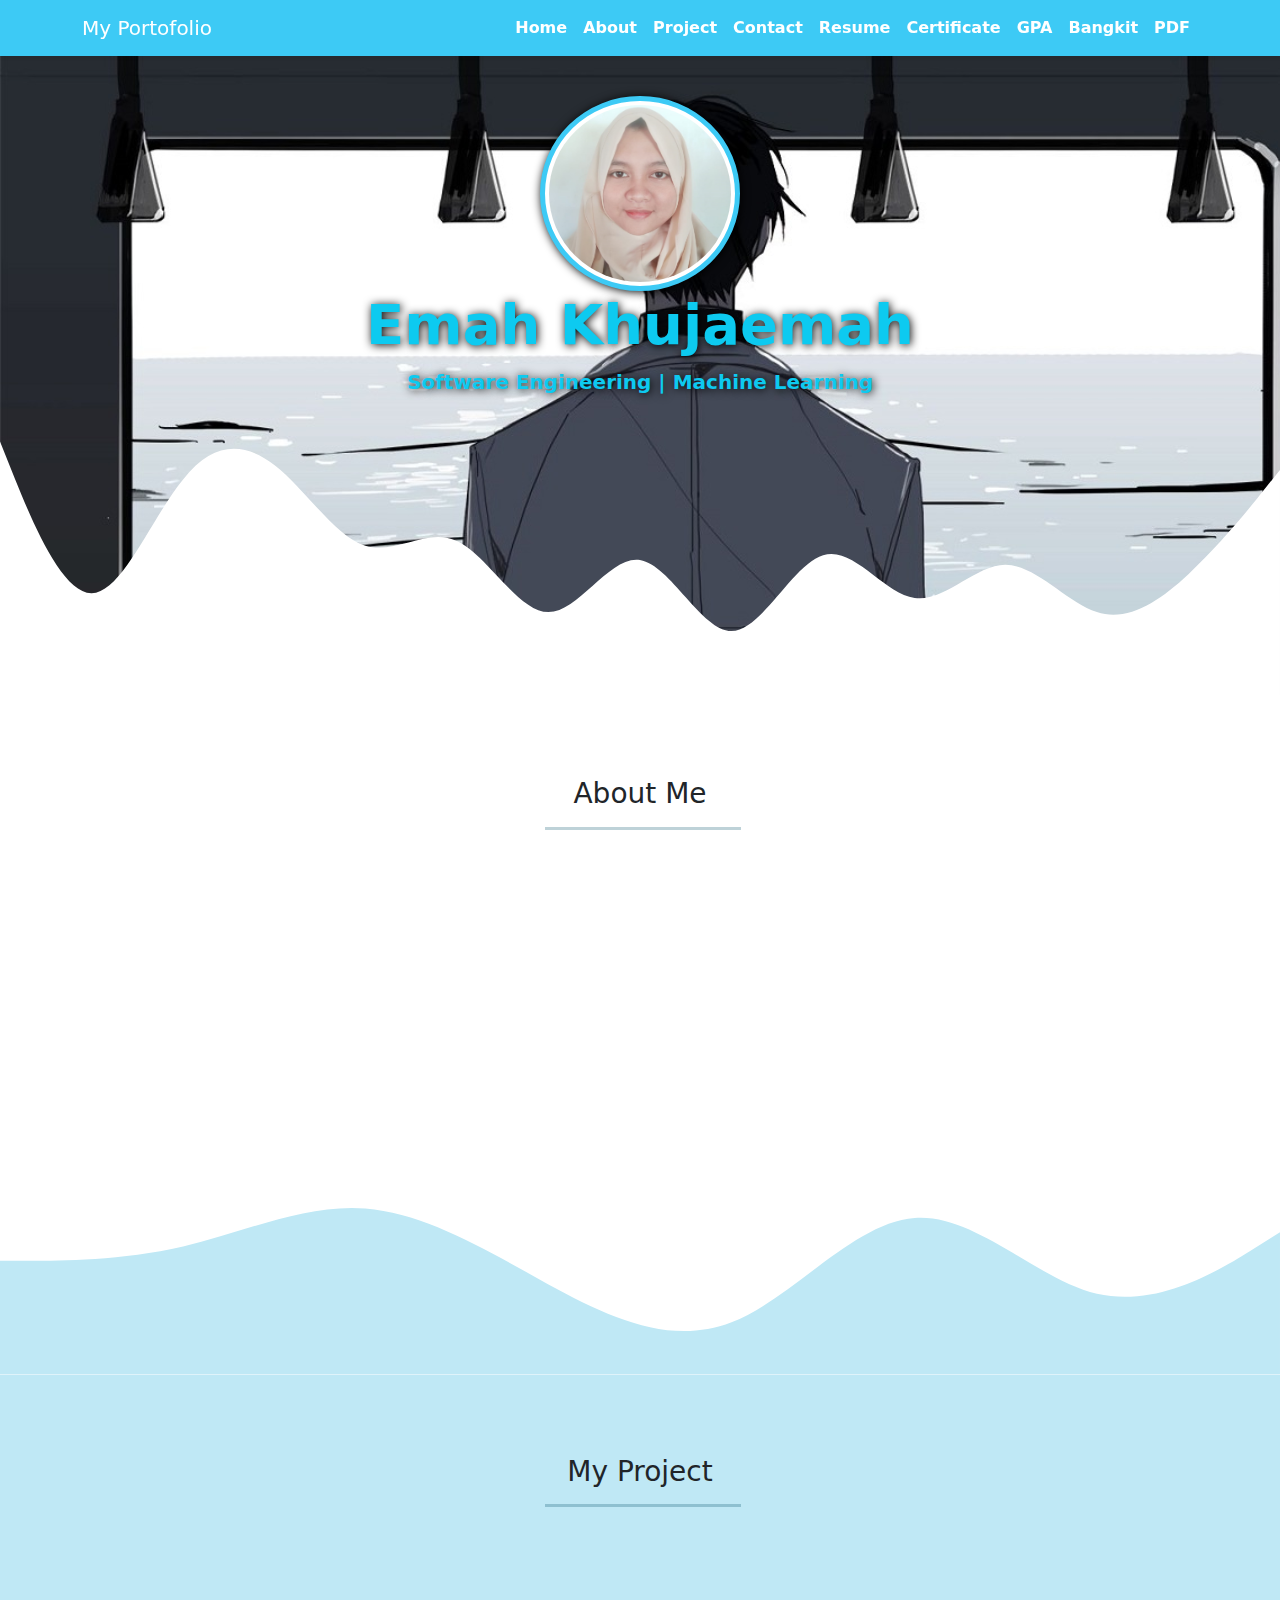
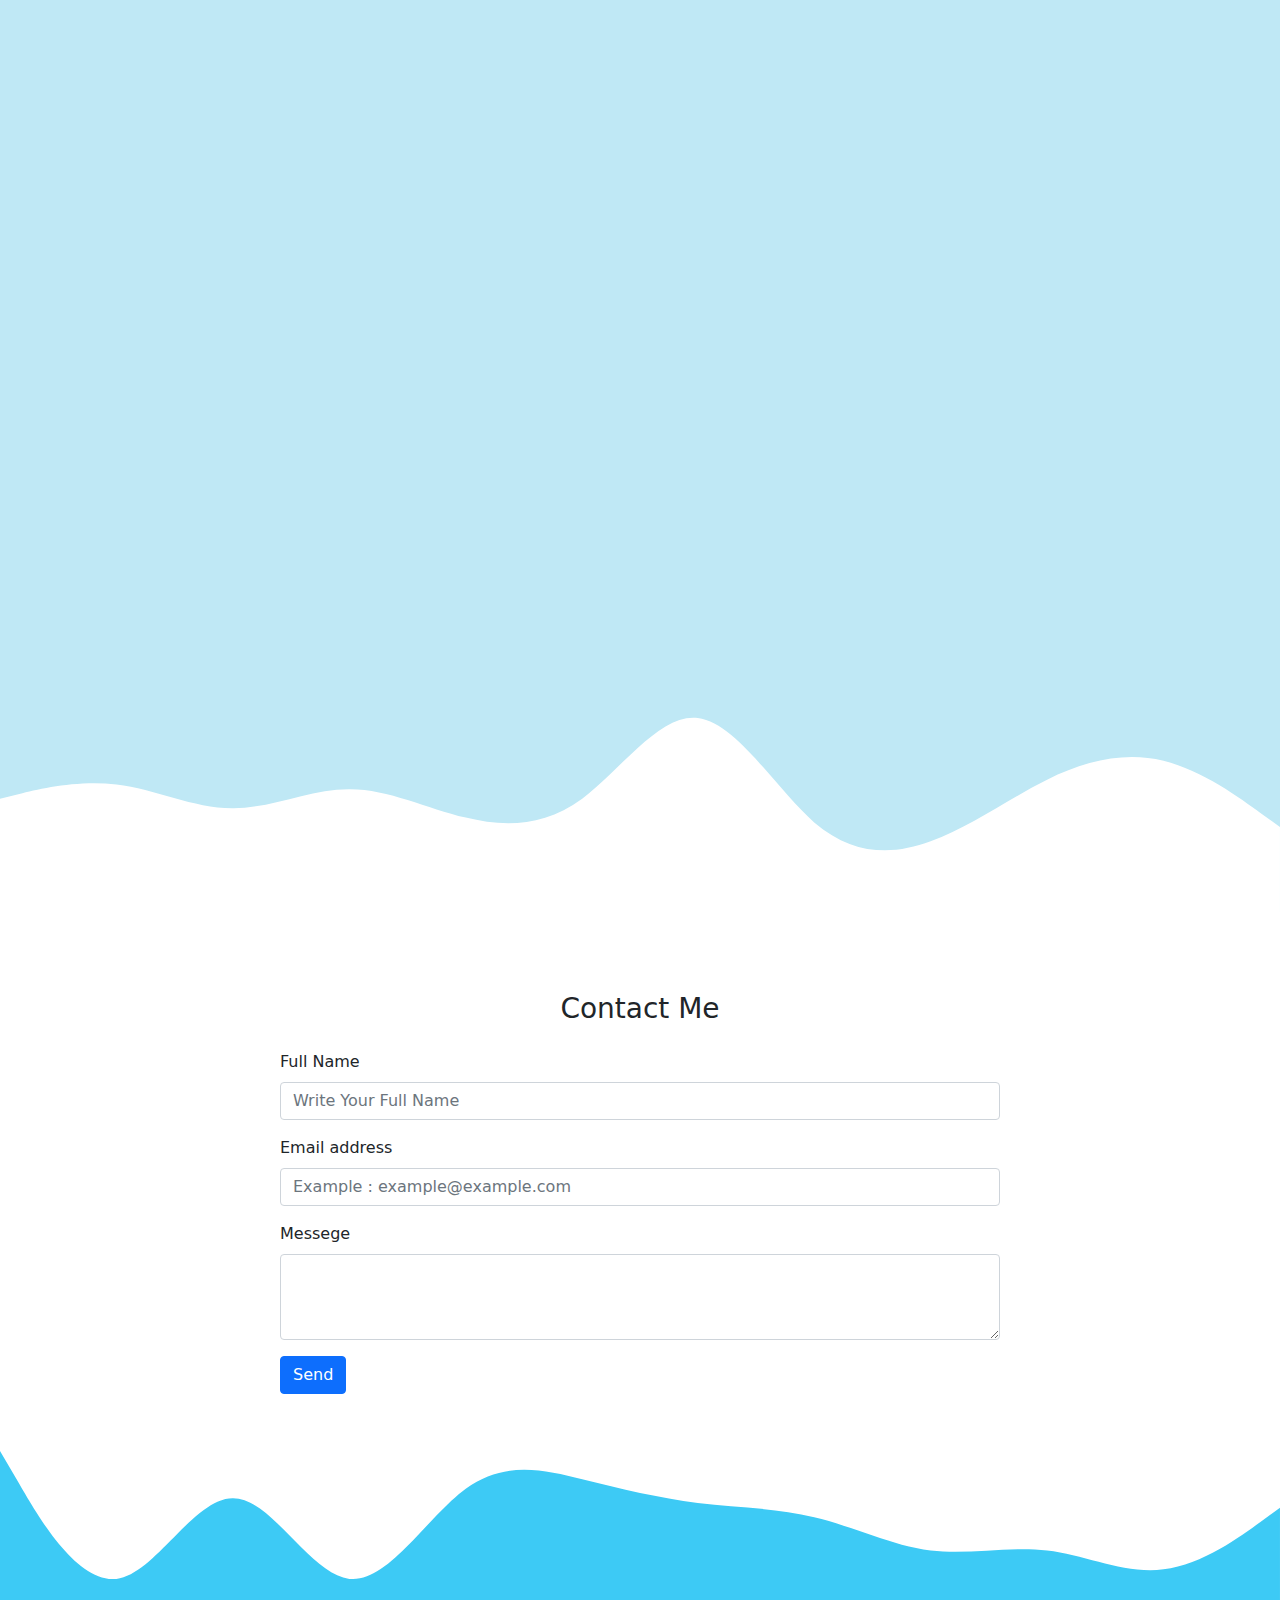
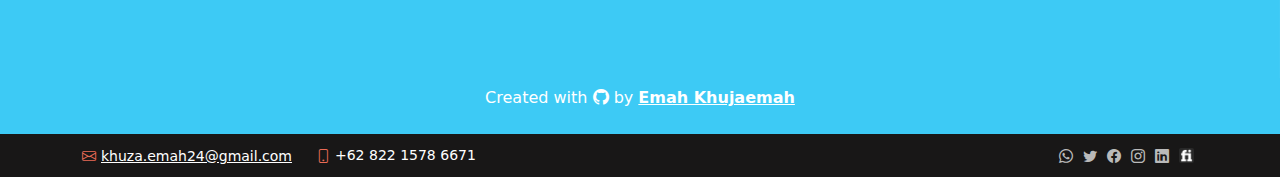
<file: index.html>
<!DOCTYPE html>
<html lang="en">

<head>
  <meta charset="UTF-8" />
  <meta http-equiv="X-UA-Compatible" content="IE=edge" />
  <meta name="viewport" content="width=device-width, initial-scale=1.0" />

  <!-- Bootstrap CSS -->
  <link href="assets/css/bootstrap.css" rel="stylesheet" />
  <link rel="stylesheet" href="assets/css/style.css">

  <!-- Bootstrap Icon  -->
  <link rel="stylesheet" href="https://cdn.jsdelivr.net/npm/bootstrap-icons@1.5.0/font/bootstrap-icons.css">

  <title>My Portofolio | Emah</title>
</head>

<body id="home">

  <!-- NAVBAR -->
  <nav class="navbar navbar-expand-lg navbar-dark shadow-sm fixed-top" style="background-color: #3dcaf5;">
    <div class="container">
      <a class="navbar-brand " href="#">My Portofolio</a>
      <button class="navbar-toggler" type="button" data-bs-toggle="collapse" data-bs-target="#navbarNavAltMarkup"
        aria-controls="navbarNavAltMarkup" aria-expanded="false" aria-label="Toggle navigation">
        <span class="navbar-toggler-icon"></span>
      </button>
      <div class="collapse navbar-collapse" id="navbarNavAltMarkup">
        <div class="navbar-nav ms-auto">
          <a class="nav-link active" href="#home">Home</a>
          <a class="nav-link active" href="#about">About</a>
          <a class="nav-link active" href="#project">Project</a>
          <a class="nav-link active" href="#contact">Contact</a>
          <a class="nav-link active" href="assets/pdf/Emah Khujaemah - Curriculum Vitae.pdf">Resume</a>
          <a class="nav-link active"
            href="https://drive.google.com/drive/folders/1eDLAWZ83RihxjGfrp4lkOzlc3cpoqtiG?usp=sharing">Certificate</a>
          <a class="nav-link active" href="assets/pdf/IPS_1905005_SEMESTER_1-8.pdf">GPA</a>
          <a class="nav-link active" href="assets/pdf/M061DKY3802 Emah Khujaemah.pdf">Bangkit</a>
          <a class="nav-link active" href="assets/pdf/Emah Khujaemah - Portofolio.pdf">PDF</a>
        </div>
      </div>
    </div>
  </nav>


  <section class="jumbroton text-center text-info" style="padding-top: 6rem; background-color: #87e3ff;">
    <img src="assets/img/emah-cv.jpg" alt="foto profil" class="rounded-circle img-thumbnail" />
    <h1 class="fw-bold display-4">Emah Khujaemah</h1>
    <p class="fw-bold lead">Software Engineering | Machine Learning</p>
    <svg xmlns="http://www.w3.org/2000/svg" viewBox="0 0 1440 320">
      <path fill="#ffffff" fill-opacity="1"
        d="M0,32L17.1,74.7C34.3,117,69,203,103,202.7C137.1,203,171,117,206,74.7C240,32,274,32,309,58.7C342.9,85,377,139,411,149.3C445.7,160,480,128,514,144C548.6,160,583,224,617,224C651.4,224,686,160,720,165.3C754.3,171,789,245,823,245.3C857.1,245,891,171,926,160C960,149,994,203,1029,208C1062.9,213,1097,171,1131,170.7C1165.7,171,1200,213,1234,224C1268.6,235,1303,213,1337,181.3C1371.4,149,1406,107,1423,85.3L1440,64L1440,320L1422.9,320C1405.7,320,1371,320,1337,320C1302.9,320,1269,320,1234,320C1200,320,1166,320,1131,320C1097.1,320,1063,320,1029,320C994.3,320,960,320,926,320C891.4,320,857,320,823,320C788.6,320,754,320,720,320C685.7,320,651,320,617,320C582.9,320,549,320,514,320C480,320,446,320,411,320C377.1,320,343,320,309,320C274.3,320,240,320,206,320C171.4,320,137,320,103,320C68.6,320,34,320,17,320L0,320Z">
      </path>
    </svg>
  </section>

  <!-- About -->
  <section id="about" class="about" style="padding-top: 5rem;">
    <div class="container">
      <div class="row justify-content-center">
        <div class="col col-lg-5 col-md-6">
          <h3 class="text-center">About Me</h3>
          <hr>
          <br>
        </div>
      </div>
      <div class="row justify-content-center">
        <div class="col-md-6 mb-4 pLeft">
          <h4 class="text-center">My Story</h4>
          <div class="biodata pLeft">
            <p>
              &emsp;&ensp;&nbsp; I am a fresh graduate in software engineering with internship experience as a Laravel
              Developer. I am actively studying Dicoding and have completed studying Machine Learning the in Bangkit
              Program. I am committed to professional growth, ready to contribute and innovate within the software
              development team.
            </p>
          </div>
        </div>
        <div class="col-md-1"></div>
        <div class="col-md-5 mb-4 pRight">
          <h4 class="text-center">Personal Information</h4>
          <div class="personal pRight">
            <p>Name : Emah Khujaemah<br>
              <!-- Status : college student<br> -->
              Collage : Indramayu State Polytechnic<br>
              Major : Informatics Engineering <br>
              Study Program : D4 Software Engineering
            </p>
          </div>
        </div>
      </div>
    </div>
    <svg xmlns="http://www.w3.org/2000/svg" viewBox="0 0 1440 320">
      <path fill="#bfe8f5" fill-opacity="1"
        d="M0,192L34.3,192C68.6,192,137,192,206,176C274.3,160,343,128,411,133.3C480,139,549,181,617,218.7C685.7,256,754,288,823,261.3C891.4,235,960,149,1029,144C1097.1,139,1166,213,1234,229.3C1302.9,245,1371,203,1406,181.3L1440,160L1440,320L1405.7,320C1371.4,320,1303,320,1234,320C1165.7,320,1097,320,1029,320C960,320,891,320,823,320C754.3,320,686,320,617,320C548.6,320,480,320,411,320C342.9,320,274,320,206,320C137.1,320,69,320,34,320L0,320Z">
      </path>
    </svg>
  </section>

  <!-- Project -->
  <section id="project" class="project" style="background-color: #bfe8f5; padding-top: 5rem;">
    <div class="container">
      <div class="row justify-content-center">
        <div class="col col-lg-5 col-md-6">
          <h3 class="text-center">My Project</h3>
          <hr>
        </div>
      </div>
      <div class="row justify-content-center m-lg-5">
        <!-- <div class="col-md-4 mb-2">
          <div class="card mt-3">
            <img src="assets/img/penata-rias.jpg" class="card-img-top " alt="Project 2" width="100px">
            <div class="card-body">
              <h5 class="card-title">Penata Rias | MUA ~Make-Up Artist</h5>
              <p class="card-text">A website made using the laravel framework, this website was created when following a
                coding challenge.</p>
              <a name="start-bootstrap" id="start-bootstrap" class="btn btn-primary p-3"
                href="http://penata-rias-mua.azurewebsites.net" role="button" target="_blank">Start Penata Rias</a>
            </div>
          </div>
        </div> -->
        <div class="col-md-4 mb-2">
          <div class="card mt-3">
            <img src="assets/img/chatgpt.jpeg" class="card-img-top" alt="Book Recommender" width="100px">
            <div class="card-body">
              <h5 class="card-title">Analysis Sentiment ChatGPT</h5>
              <p class="card-text">Website thesis used to predict tweets and other sentiments on ChatGPT topics</p>
              <!-- <a name="start-bootstrap" id="start-bootstrap" class="btn btn-primary p-3"
                href="https://khuzaemah-novel.azurewebsites.net" role="button" target="_blank">Start Blog-Novel</a> -->
            </div>
          </div>
        </div>
        <div class="col-md-4 mb-2">
          <div class="card mt-3">
            <img src="assets/img/syousetsu-blog.jpeg" class="card-img-top" alt="Project 2" width="100px">
            <div class="card-body">
              <h5 class="card-title">Syousetsu Website</h5>
              <p class="card-text">Websites made using the Laravel framework are useful for adding posts, especially
                about the novel category.</p>
              <!-- <a name="start-bootstrap" id="start-bootstrap" class="btn btn-primary p-3"
                href="https://khuzaemah-novel.azurewebsites.net" role="button" target="_blank">Start Blog-Novel</a> -->
            </div>
          </div>
        </div>
        <div class="col-md-4 mb-2">
          <div class="card mt-3">
            <img src="assets/img/proyek-3-full.jpg" class="card-img-top" alt="Project 2" width="100px">
            <div class="card-body">
              <h5 class="card-title">Application Value Recap Website-Based Madrasah Al Barokah Bongas Wetan</h5>
              <p class="card-text">Project 3 website which is used to record Madrasah students' grades and export the
                data to Excel.</p>
              <!-- <a name="start-bootstrap" id="start-bootstrap" class="btn btn-primary p-3"
                href="https://khuzaemah-novel.azurewebsites.net" role="button" target="_blank">Start Blog-Novel</a> -->
            </div>
          </div>
        </div>
        <div class="col-md-4 mb-2">
          <div class="card mt-3">
            <img src="assets/img/book-recommender.png" class="card-img-top" alt="Book Recommender" width="100px">
            <div class="card-body">
              <h5 class="card-title">Book Recommender</h5>
              <p class="card-text">Website Book Recommender System - Collaborative Filtering Based Recommender made
                using streamlit.</p>
              <!-- <a name="start-bootstrap" id="start-bootstrap" class="btn btn-primary p-3"
                href="https://khuzaemah-novel.azurewebsites.net" role="button" target="_blank">Start Blog-Novel</a> -->
            </div>
          </div>
        </div>
        <div class="col-md-4 mb-2">
          <div class="card mt-3">
            <img src="assets/img/start-bootstrap.jpg" class="card-img-top" alt="Project 2" width="100px">
            <div class="card-body">
              <h5 class="card-title">Landing Page</h5>
              <p class="card-text">One of the landing pages made by myself using HTML, CSS, and Bootstrap. I saw the
                design from the internet and made it from scratch. This landing page is responsive.</p>
              <a name="start-bootstrap" id="start-bootstrap" class="btn btn-primary p-3"
                href="https://emahkhujaemah.github.io/star-bootstrap" role="button" target="_blank">Start Bootstrap</a>
            </div>
          </div>
        </div>
        <div class="col-md-4 mb-2">
          <div class="card mt-3">
            <img src="assets/img/rock-paper-scissors.jpeg" class="card-img-top" alt="Project 2" width="100px">
            <div class="card-body">
              <h5 class="card-title">Rock Paper Scissors Game</h5>
              <p class="card-text">A simple website made to be able to play Rock Paper Scissors game with Computer using
                javascript</p>
              <a name="start-game" id="start-game" class="btn btn-primary p-3"
                href="https://emahkhujaemah.github.io/rock-paper-scissors/" role="button" target="_blank">Start Game</a>
            </div>
          </div>
        </div>
        <div class="col-md-4 mb-2">
          <div class="card mt-3">
            <img src="assets/img/bookshelf-apps.jpeg" class="card-img-top" alt="Project 2" width="100px">
            <div class="card-body">
              <h5 class="card-title">Bookshelf App</h5>
              <p class="card-text">Project Dicoding Font-End. Learn to Create a Web Front-End for Beginners. A simple
                website created to store a history of books that have been read using javascript</p>
              <a name="start-bookshelf" id="start-bookshelf" class="btn btn-primary p-3"
                href="https://emahkhujaemah.github.io/bookshelf-emah/" role="button" target="_blank">Start Bookshelf</a>
            </div>
          </div>
        </div>
        <div class="col-md-4 mb-2">
          <div class="card mt-3">
            <img src="assets/img/natsume-yuujinchou.png" class="card-img-top" alt="Project 2" width="100px">
            <div class="card-body">
              <h5 class="card-title">Anime Finder App</h5>
              <p class="card-text">Project Dicoding Font-End. Learn Front-End Web Development Fundamentals. A simple
                website to search Anime List from API <a href="https://kitsu.docs.apiary.io/">Kitsu Docs</a> using
                javascript</p>
              <!-- <a name="start-anime" id="start-anime" class="btn btn-primary p-3"
                href="https://khuzaemah.github.io/anime-emah/" role="button" target="_blank">Start Anime Finder</a> -->
            </div>
          </div>
        </div>
        <div class="col-md-4 mb-2">
          <div class="card mt-3">
            <img src="assets/img/react-quiz.png" class="card-img-top" alt="Project 2" width="100px">
            <div class="card-body">
              <h5 class="card-title">React Quiz App</h5>
              <p class="card-text">A simple website makes it possible to do Trivia Quiz using ReactJs.</p>
              <a name="start-quiz" id="start-quiz" class="btn btn-primary p-3" href="https://quizz-app-seven.vercel.app"
                role="button" target="_blank">Start Quiz</a>
            </div>
          </div>
        </div>
        <!-- <div class="col-md-4 mb-2">
          <div class="card mt-3">
            <img src="assets/img/proyek-2.jpg" class="card-img-top" alt="Project 2" width="100px">
            <div class="card-body">
              <h5 class="card-title">Convection Information System Kafka Based on Website </h5>
              <p class="card-text">
                Website created to fulfill project 2 in partnership with Kafka Konveksi in Indramayu.
                This website is useful for ordering convection items such as clothes etc. </p>
            </div>
          </div>
        </div> -->
        <div class="col-md-4 mb-2">
          <div class="card mt-3">
            <img src="assets/img/apk-counter.jpg" class="card-img-top" alt="Project 2" width="100px">
            <div class="card-body">
              <h5 class="card-title">Counter Sales</h5>
              <p class="card-text">Applications built using Android Studio. This application is used to record items on
                the counter.</p>
            </div>
          </div>
        </div>
        <!-- <div class="col-md-4 mb-2">
          <div class="card mt-3">
            <img src="assets/img/apk-biodata.jpg" class="card-img-top" alt="Project 1" width="100px">
            <div class="card-body text-center">
              <h5 class="card-title ">Laravel Bio</h5>
              <p class="card-text">Websites created using the PHP language-based Laravel framework. Contains data on
                students, lecturers and other employees regarding the Indramayu State Polytechnic Campus. There is also
                a page that is used to store personal relative data. </p>
            </div>
          </div>
        </div> -->

      </div>
    </div>
    <svg xmlns="http://www.w3.org/2000/svg" viewBox="0 0 1440 320">
      <path fill="#ffffff" fill-opacity="1"
        d="M0,192L21.8,186.7C43.6,181,87,171,131,176C174.5,181,218,203,262,202.7C305.5,203,349,181,393,181.3C436.4,181,480,203,524,213.3C567.3,224,611,224,655,192C698.2,160,742,96,785,101.3C829.1,107,873,181,916,218.7C960,256,1004,256,1047,240C1090.9,224,1135,192,1178,170.7C1221.8,149,1265,139,1309,149.3C1352.7,160,1396,192,1418,208L1440,224L1440,320L1418.2,320C1396.4,320,1353,320,1309,320C1265.5,320,1222,320,1178,320C1134.5,320,1091,320,1047,320C1003.6,320,960,320,916,320C872.7,320,829,320,785,320C741.8,320,698,320,655,320C610.9,320,567,320,524,320C480,320,436,320,393,320C349.1,320,305,320,262,320C218.2,320,175,320,131,320C87.3,320,44,320,22,320L0,320Z">
      </path>
    </svg>
  </section>

  <!-- Contact -->
  <section id="contact" style="padding-top: 5rem;">
    <div class="container">
      <div class="row">
        <div class="col text-center mb-3">
          <h3>Contact Me</h3>
        </div>

        <div class="row justify-content-center">
          <div class="col-md-8 ms-4">
            <form action="send.php" method="post" target="_blank">
              <div class="mb-3 ">
                <label for="name" class="form-label">Full Name </label>
                <input type="text" class="form-control" id="nama" name="name" aria-describedby="nama"
                  placeholder="Write Your Full Name">
              </div>
              <div class="mb-3">
                <label for="email" class="form-label">Email address</label>
                <input type="email" class="form-control" id="email" aria-describedby="email" name="email"
                  placeholder="Example : example@example.com">
              </div>
              <div class="mb-3">
                <label for="pesan" class="form-label">Messege</label>
                <textarea class="form-control" id="pesan" rows="3" name="pesan"></textarea>
              </div>
              <input type="hidden" name="noWa" value="6282215786671">
              <button type="submit" name="submit" class="btn btn-primary">Send</button>
            </form>
          </div>
        </div>

      </div>
    </div>
    <svg xmlns="http://www.w3.org/2000/svg" viewBox="0 0 1440 320">
      <path fill="#3dcaf5" fill-opacity="1"
        d="M0,64L21.8,101.3C43.6,139,87,213,131,208C174.5,203,218,117,262,117.3C305.5,117,349,203,393,208C436.4,213,480,139,524,106.7C567.3,75,611,85,655,96C698.2,107,742,117,785,122.7C829.1,128,873,128,916,138.7C960,149,1004,171,1047,176C1090.9,181,1135,171,1178,176C1221.8,181,1265,203,1309,197.3C1352.7,192,1396,160,1418,144L1440,128L1440,320L1418.2,320C1396.4,320,1353,320,1309,320C1265.5,320,1222,320,1178,320C1134.5,320,1091,320,1047,320C1003.6,320,960,320,916,320C872.7,320,829,320,785,320C741.8,320,698,320,655,320C610.9,320,567,320,524,320C480,320,436,320,393,320C349.1,320,305,320,262,320C218.2,320,175,320,131,320C87.3,320,44,320,22,320L0,320Z">
      </path>
    </svg>
  </section>

  <!-- Footer -->
  <footer class="text-white text-center p-2" style="background-color: #3dcaf5;">
    <p>Created with <i class="bi bi-github"></i> by <a href="https://github.com/khuzaemah"
        class="text-white fw-bold">Emah Khujaemah</a></p>
  </footer>

  <!-- ======= Top Bar ======= -->
  <section id="topbar" class="d-flex align-items-center">
    <div class="container d-md-flex d-sm-block justify-content-center justify-content-md-between ">
      <div class="contact-info d-flex align-items-center">
        <i class="bi bi-envelope d-flex align-items-center"><a
            href="khuza.emah24@gmail.com">khuza.emah24@gmail.com</a></i>
        <i class="bi bi-phone d-flex align-items-center ms-4"><span>+62 822 1578 6671</span></i>
      </div>
      <div class="social-links d-md-flex align-items-center m-1">
        <a href="https://wa.me/6282215786671"><i class="bi bi-whatsapp text-center"></i></a>
        <a href="https://twitter.com/emahkhujaemah" class="twitter"><i class="bi bi-twitter"></i></a>
        <a href="https://facebook.com/emahkhujaemah" class="facebook"><i class="bi bi-facebook"></i></a>
        <a href="https://www.instagram.com/khuza.emah24/" class="instagram"><i class="bi bi-instagram"></i></a>
        <a href="https://www.linkedin.com/in/emah-khujaemah/" class="linkedin"><i class="bi bi-linkedin"></i></i></a>
        <a href="https://www.fiverr.com/emah24" class="fiverr"><img src="assets/img/fiverr.png" width="15px"></a>
      </div>
    </div>
  </section>

  <!-- Javascript -->
  <script src="https://platform.linkedin.com/badges/js/profile.js" async defer type="text/javascript"></script>
  <script src="assets/js/jquery-3.6.0.min.js"></script>
  <script src="assets/js/bootstrap.js"></script>
  <script src="assets/js/popper.min.js"></script>
  <script src="assets/js/script.js"></script>
</body>

</html>
</file>
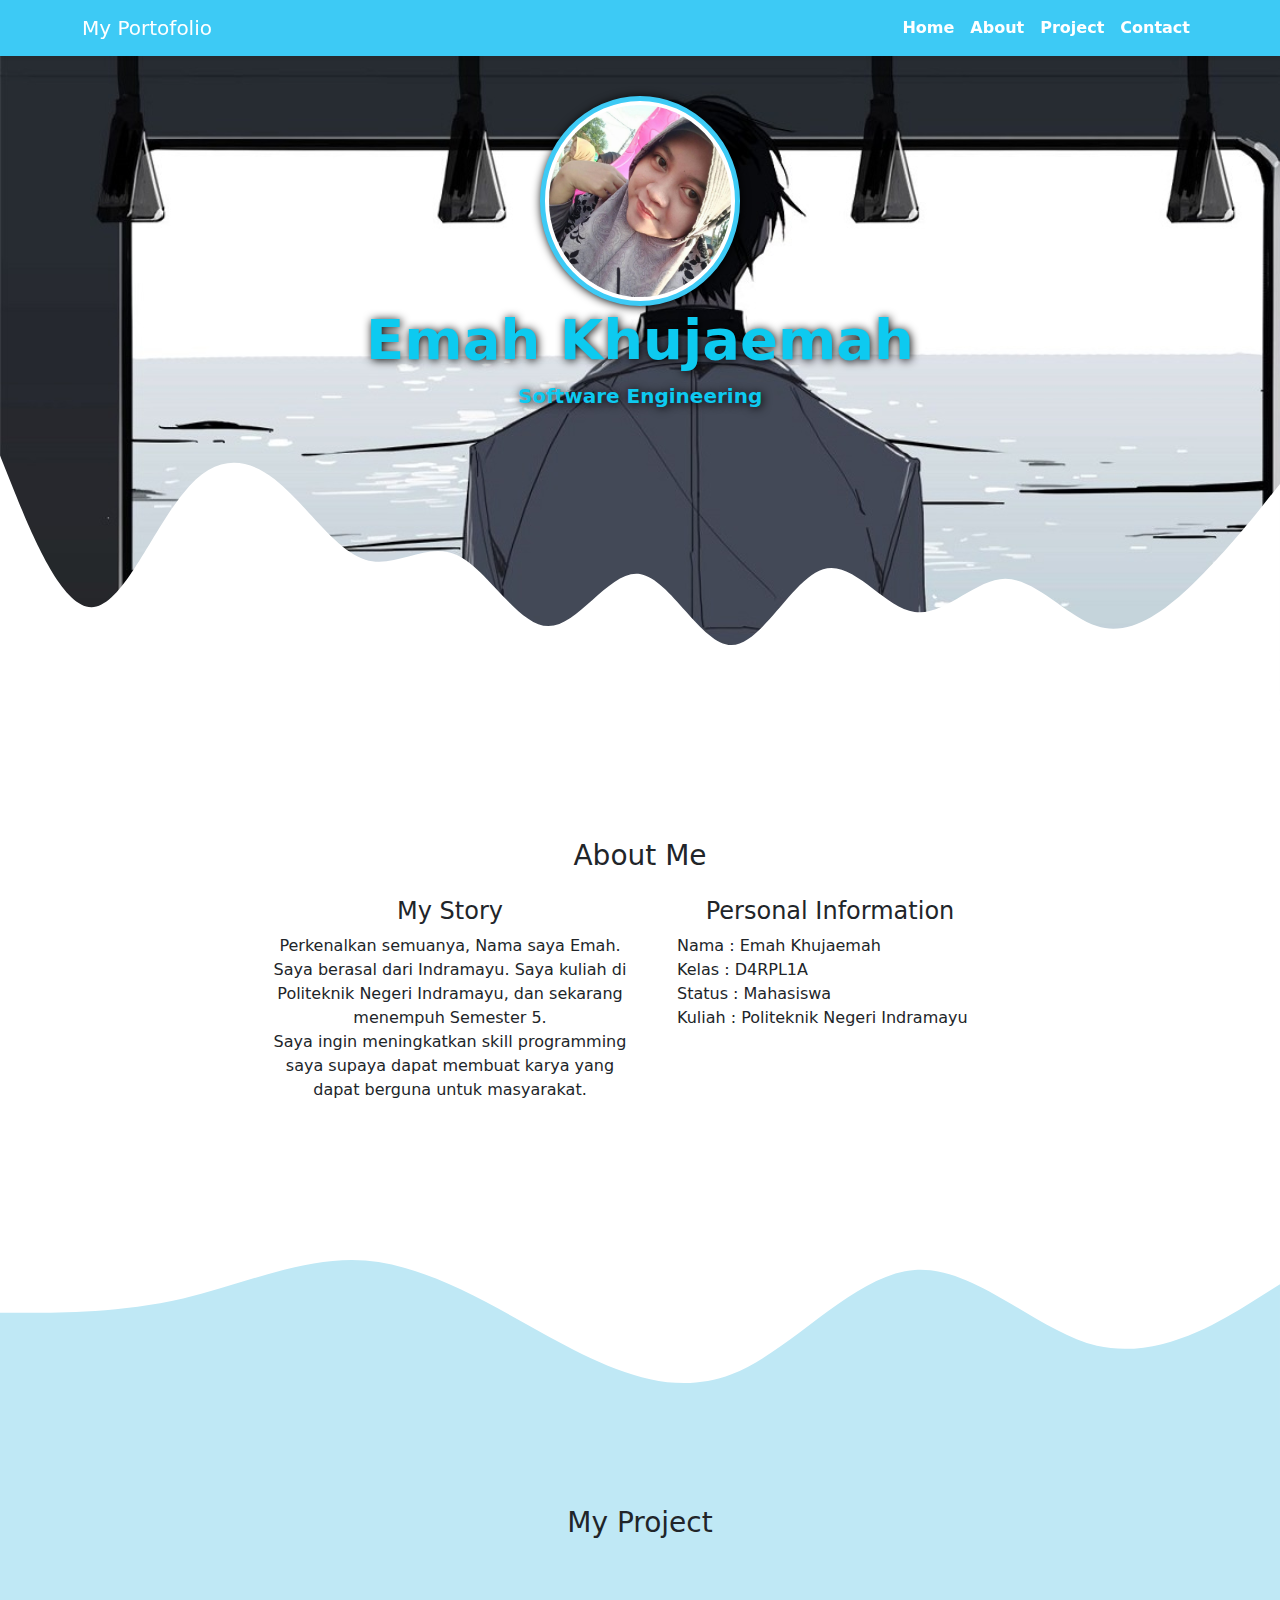
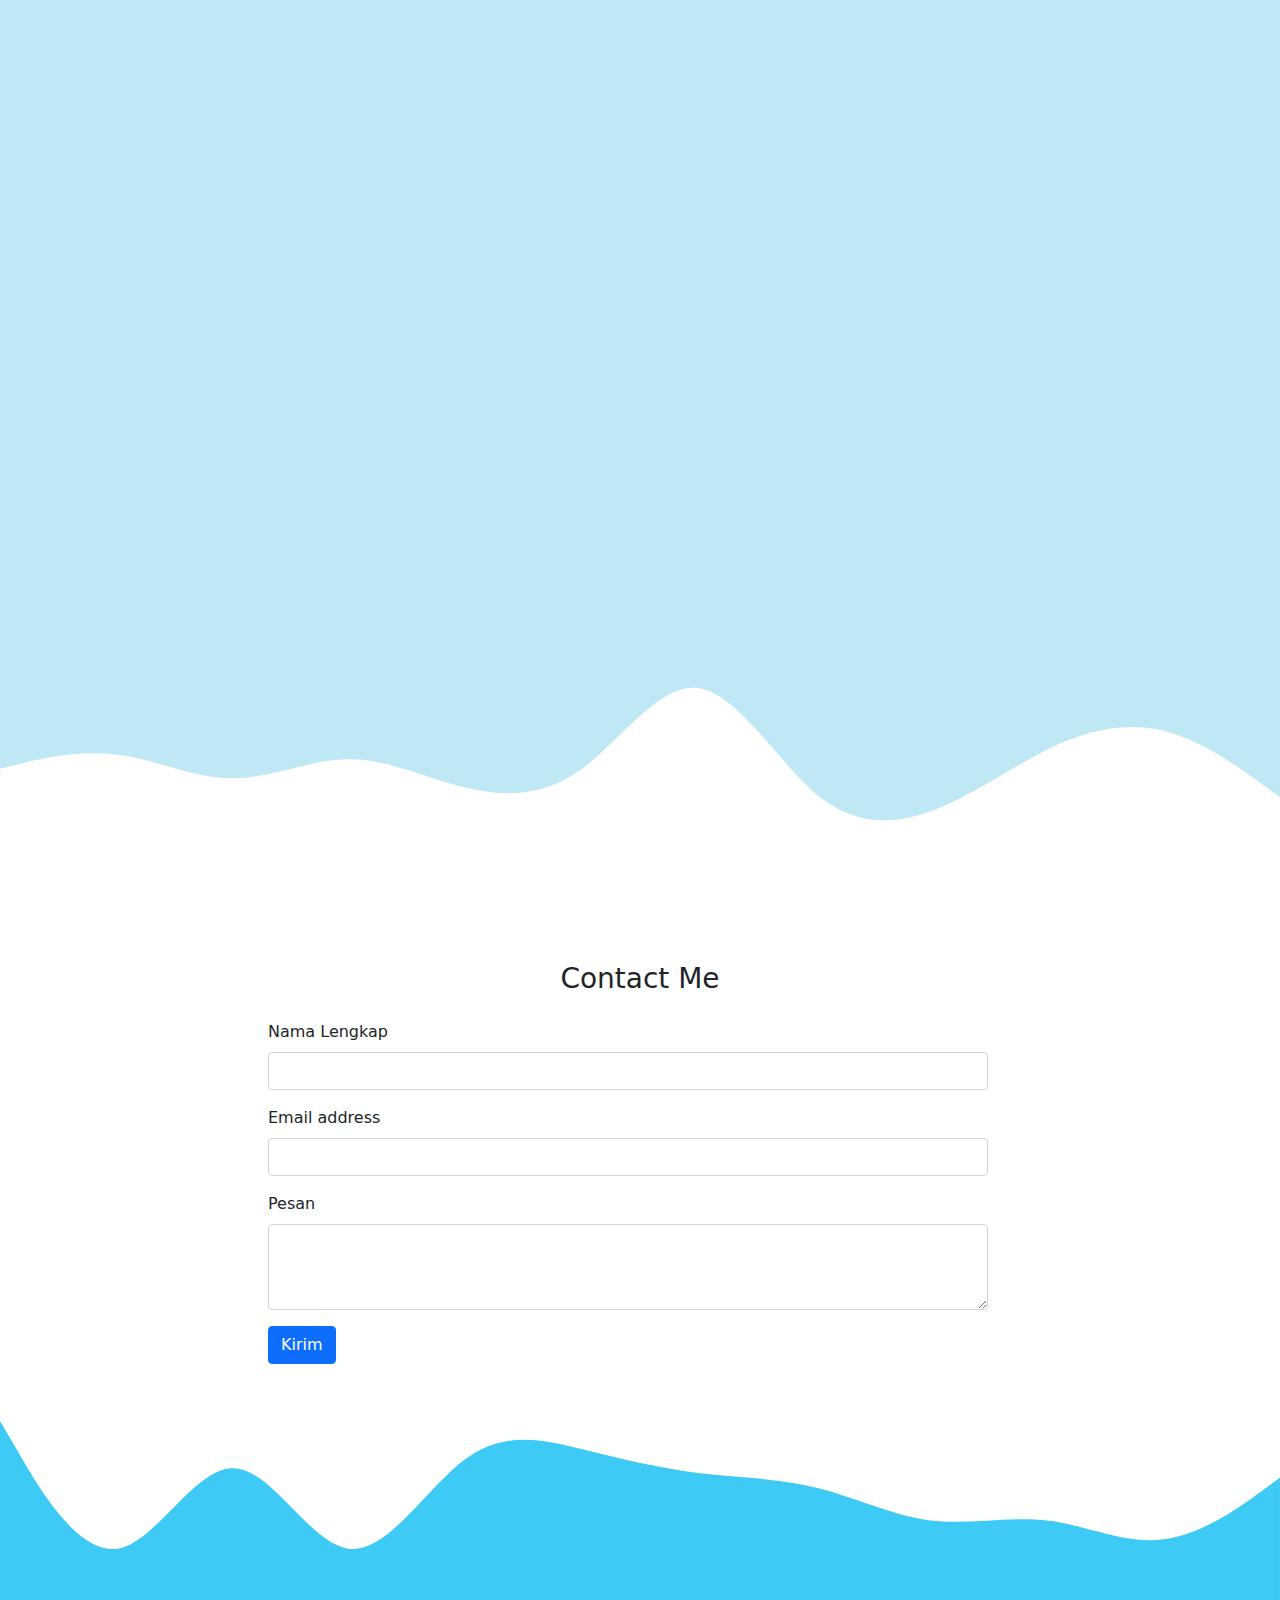
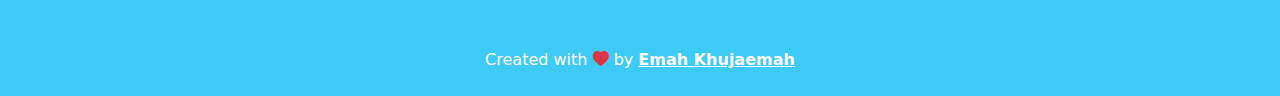
<file: portofolio.html>
<!DOCTYPE html>
<html lang="en">
  <head>
    <meta charset="UTF-8" />
    <meta http-equiv="X-UA-Compatible" content="IE=edge" />
    <meta name="viewport" content="width=device-width, initial-scale=1.0" />

    <!-- Bootstrap CSS -->
    <link href="assets/css/bootstrap.css" rel="stylesheet" />
    <link rel="stylesheet" href="assets/css/style.css">

    <!-- Bootstrap Icon  -->
    <link rel="stylesheet" href="https://cdn.jsdelivr.net/npm/bootstrap-icons@1.5.0/font/bootstrap-icons.css">

    <title>My Portofolio | Emah</title>
  </head>
  <body id="home">

      <!-- NAVBAR -->
        <nav class="navbar navbar-expand-lg navbar-dark shadow-sm fixed-top" style="background-color: #3dcaf5;">
            <div class="container">
              <a class="navbar-brand " href="#">My Portofolio</a>
              <button class="navbar-toggler" type="button" data-bs-toggle="collapse" data-bs-target="#navbarNavAltMarkup" aria-controls="navbarNavAltMarkup" aria-expanded="false" aria-label="Toggle navigation">
                <span class="navbar-toggler-icon"></span>
              </button>
              <div class="collapse navbar-collapse" id="navbarNavAltMarkup">
                <div class="navbar-nav ms-auto">
                  <a class="nav-link active" href="#home">Home</a>
                  <a class="nav-link active" href="#about">About</a>
                  <a class="nav-link active" href="#project">Project</a>
                  <a class="nav-link active" href="#contact">Contact</a>
                </div>
              </div>
            </div>
          </nav>


        <section class="jumbroton text-center text-info" style="padding-top: 6rem; background-color: #87e3ff;">
            <img src="assets/img/emah.jpg" alt="foto profil" class="rounded-circle img-thumbnail"/>
            <h1 class="fw-bold display-4">Emah Khujaemah</h1>
            <p class="fw-bold  lead">Software Engineering</p>
            <svg xmlns="http://www.w3.org/2000/svg" viewBox="0 0 1440 320"><path fill="#ffffff" fill-opacity="1" d="M0,32L17.1,74.7C34.3,117,69,203,103,202.7C137.1,203,171,117,206,74.7C240,32,274,32,309,58.7C342.9,85,377,139,411,149.3C445.7,160,480,128,514,144C548.6,160,583,224,617,224C651.4,224,686,160,720,165.3C754.3,171,789,245,823,245.3C857.1,245,891,171,926,160C960,149,994,203,1029,208C1062.9,213,1097,171,1131,170.7C1165.7,171,1200,213,1234,224C1268.6,235,1303,213,1337,181.3C1371.4,149,1406,107,1423,85.3L1440,64L1440,320L1422.9,320C1405.7,320,1371,320,1337,320C1302.9,320,1269,320,1234,320C1200,320,1166,320,1131,320C1097.1,320,1063,320,1029,320C994.3,320,960,320,926,320C891.4,320,857,320,823,320C788.6,320,754,320,720,320C685.7,320,651,320,617,320C582.9,320,549,320,514,320C480,320,446,320,411,320C377.1,320,343,320,309,320C274.3,320,240,320,206,320C171.4,320,137,320,103,320C68.6,320,34,320,17,320L0,320Z"></path></svg>
        </section>

        <!-- About -->
        <section id="about" style="padding-top: 5rem;">
            <div class="container">
                <div class="row text-center mt-auto">
                    <div class="col mt-5 mb-3">
                        <h3>About Me</h3>
                    </div>
                </div>
                <div class="row justify-content-center ">
                    <div class="col-md-4 mb-4 text-center"><h4>My Story</h4>
                      <p>Perkenalkan semuanya, Nama saya Emah. Saya berasal dari Indramayu.
                          Saya kuliah di Politeknik Negeri Indramayu, dan sekarang menempuh Semester 5.
                          <br>Saya ingin meningkatkan skill programming saya supaya dapat membuat karya 
                          yang dapat berguna untuk masyarakat.</p></div>
                    <div class="col-md-4 mb-4">
                      <h4 class="text-center">Personal Information</h4>
                      <div class="biodata"><p>Nama : Emah Khujaemah<br> Kelas  : D4RPL1A <br> 
                        Status  : Mahasiswa<br>Kuliah   : Politeknik Negeri Indramayu
                    </p></div>
                      </div>
                </div>
                </div>
                <svg xmlns="http://www.w3.org/2000/svg" viewBox="0 0 1440 320"><path fill="#bfe8f5" fill-opacity="1" d="M0,192L34.3,192C68.6,192,137,192,206,176C274.3,160,343,128,411,133.3C480,139,549,181,617,218.7C685.7,256,754,288,823,261.3C891.4,235,960,149,1029,144C1097.1,139,1166,213,1234,229.3C1302.9,245,1371,203,1406,181.3L1440,160L1440,320L1405.7,320C1371.4,320,1303,320,1234,320C1165.7,320,1097,320,1029,320C960,320,891,320,823,320C754.3,320,686,320,617,320C548.6,320,480,320,411,320C342.9,320,274,320,206,320C137.1,320,69,320,34,320L0,320Z"></path></svg>
        </section>

        <!-- Project -->
        <section id="project" style="background-color: #bfe8f5; padding-top: 5rem;" >
            <div class="container" >
              <div class="col text-center">
                <h3>My Project</h3>  
              </div>
                <div class="row justify-content-center m-lg-5">
                    <div class="col-md-4">
                        <div class="card mt-3" >
                            <img src="assets/img/apk-biodata.jpg" class="card-img-top" alt="Project 1" width="100px">
                            <div class="card-body text-center">
                              <h5 class="card-title ">Biodata Laravel</h5>
                              <p class="card-text">Website yang dibuat memakai framework Laravel berbasis bahasa php. Berisi tentang data-data Mahasiswa, Dosen dan Pegawai lainnya menyangkut kampus Politeknik Negeri Indramayu. Ada juga page yang digunakan untuk menyimpan data kerabat pribadi. </p>
                            </div>
                          </div>
                    </div>
                    <div class="col-md-4">
                      <div class="card mt-3" >
                          <img src="assets/img/apk-counter.jpg" class="card-img-top" alt="Project 2" width="100px">
                          <div class="card-body">
                            <h5 class="card-title">Penjualan Counter</h5>
                            <p class="card-text">Aplikasi yang dibuat menggunakan Android Studio. Aplikasi ini digunakan untuk mendata barang-barang yang ada Counter</p>
                          </div>
                        </div>
                  </div>
                    <!-- <div class="col-md-4">
                        <div class="card mt-3" >
                            <img src="assets/img/keyboard.jpg" class="card-img-top" alt="Project 3" width="100px">
                            <div class="card-body">
                              <h5 class="card-title">Card title</h5>
                              <p class="card-text">Some quick example text to build on the card title and make up the bulk of the card's content.</p>
                            </div>
                          </div>
                    </div> -->
                </div>
            </div>
            <svg xmlns="http://www.w3.org/2000/svg" viewBox="0 0 1440 320"><path fill="#ffffff" fill-opacity="1" d="M0,192L21.8,186.7C43.6,181,87,171,131,176C174.5,181,218,203,262,202.7C305.5,203,349,181,393,181.3C436.4,181,480,203,524,213.3C567.3,224,611,224,655,192C698.2,160,742,96,785,101.3C829.1,107,873,181,916,218.7C960,256,1004,256,1047,240C1090.9,224,1135,192,1178,170.7C1221.8,149,1265,139,1309,149.3C1352.7,160,1396,192,1418,208L1440,224L1440,320L1418.2,320C1396.4,320,1353,320,1309,320C1265.5,320,1222,320,1178,320C1134.5,320,1091,320,1047,320C1003.6,320,960,320,916,320C872.7,320,829,320,785,320C741.8,320,698,320,655,320C610.9,320,567,320,524,320C480,320,436,320,393,320C349.1,320,305,320,262,320C218.2,320,175,320,131,320C87.3,320,44,320,22,320L0,320Z"></path></svg>
        </section>

        <!-- Contact -->
        <section id="contact" style="padding-top: 5rem;">
          <div class="container">
            <div class="row">
              <div class="col text-center mb-3">
                <h3>Contact Me</h3>
              </div>

              <div class="row justify-content-center">
                <div class="col-md-8">
                  <form>
                    <div class="mb-3">
                      <label for="name" class="form-label">Nama Lengkap</label>
                      <input type="text" class="form-control" id="nama" aria-describedby="nama">
                    </div>
                    <div class="mb-3">
                      <label for="email" class="form-label">Email address</label>
                      <input type="email" class="form-control" id="email" aria-describedby="email">
                    </div>
                    <div class="mb-3">
                      <label for="pesan" class="form-label">Pesan</label>
                      <textarea class="form-control" id="pesan" rows="3"></textarea>
                    </div>
                    <button type="submit" class="btn btn-primary">Kirim</button>
                  </form>
                </div>
              </div>
              
            </div>
          </div>
          <svg xmlns="http://www.w3.org/2000/svg" viewBox="0 0 1440 320"><path fill="#3dcaf5" fill-opacity="1" d="M0,64L21.8,101.3C43.6,139,87,213,131,208C174.5,203,218,117,262,117.3C305.5,117,349,203,393,208C436.4,213,480,139,524,106.7C567.3,75,611,85,655,96C698.2,107,742,117,785,122.7C829.1,128,873,128,916,138.7C960,149,1004,171,1047,176C1090.9,181,1135,171,1178,176C1221.8,181,1265,203,1309,197.3C1352.7,192,1396,160,1418,144L1440,128L1440,320L1418.2,320C1396.4,320,1353,320,1309,320C1265.5,320,1222,320,1178,320C1134.5,320,1091,320,1047,320C1003.6,320,960,320,916,320C872.7,320,829,320,785,320C741.8,320,698,320,655,320C610.9,320,567,320,524,320C480,320,436,320,393,320C349.1,320,305,320,262,320C218.2,320,175,320,131,320C87.3,320,44,320,22,320L0,320Z"></path></svg>
        </section>

        <!-- Footer -->
        <footer class="text-white text-center pb-2" style="background-color: #3dcaf5;">
          <p>Created with <i class="bi bi-heart-fill text-danger"></i> by <a href="https://www.instagram.com/khuza.emah24/" class="text-white fw-bold">Emah Khujaemah</a></p>
        </footer>

    <!-- Javascript -->
    <!-- <script src="script.js"></script> -->
    <script src="assets/js/bootstrap.js"></script>
    <!-- <script src="assets/js/popper.min.js"></script> -->
  </body>
</html>
</file>
<file: assets/css/style.css>
html {
  position: relative;
}

.bodi {
  background-color: rgb(48, 200, 226);
}

.about hr {
  width: 196px;
  border-top: 3px solid #014e66;
  margin-left: 130px;
}

.biodata {
  padding-left: 25px;
}

.pLeft {
  opacity: 0;
  transform: translate(-50px, 0) rotate(15deg);
  transition: 1s;
}

.pRight {
  opacity: 0;
  transform: translate(50px, 0) rotate(-15deg);
  transition: 1s;
}

.pLeft.pShow {
  opacity: 1;
  transform: translate(0, 0);
}

.pRight.pShow {
  opacity: 1;
  transform: translate(0, 0);
}

.personal {
  padding-left: 90px;
}

.project hr {
  width: 196px;
  border-top: 3px solid #014e66;
  margin-left: 130px;
}

.jumbroton {
  background-image: url(../img/background.jpeg);
  background-attachment: fixed;
  background-size: cover;
  background-position: 0 40px;
  color: #3dcaf5;
  overflow: hidden;
}

.jumbroton img {
  width: 200px;
  border: 5px solid #3dcaf5;
  box-shadow: 1px 1px 10px rgba(0, 0, 0, 1);

}

.jumbroton h1,
.jumbroton p {
  text-shadow: 1px 1px 10px rgba(0, 0, 0, 1);
}

#project .card {
  opacity: 0;
  transform: translate(0, -50px);
  transition: 0.5s;
}

#project .card.show {
  opacity: 1;
  transform: translate(0, 0);
}

li a {
  color: white;

}

li a:hover {
  color: white;
  font-weight: bold;
}

.active {
  color: white;
  font-weight: bold;
}

h2 {
  text-align: center;
  background-color: aqua;
}

#topbar {
  background: #181717;
  padding: 10px 0;
  font-size: 14px;
}

#topbar .contact-info i {
  font-style: normal;
  color: #e96b56;
}

#topbar .contact-info i a,
#topbar .contact-info i span {
  padding-left: 5px;
  color: #fff;
}

#topbar .contact-info i a {
  line-height: 0;
  transition: 0.3s;
}

#topbar .contact-info i a:hover {
  color: #e96b56;
}

#topbar .social-links a {
  color: #bababa;
  line-height: 0;
  transition: 0.3s;
  margin-left: 10px;
}

#topbar .social-links a:hover {
  color: white;
}
</file>
